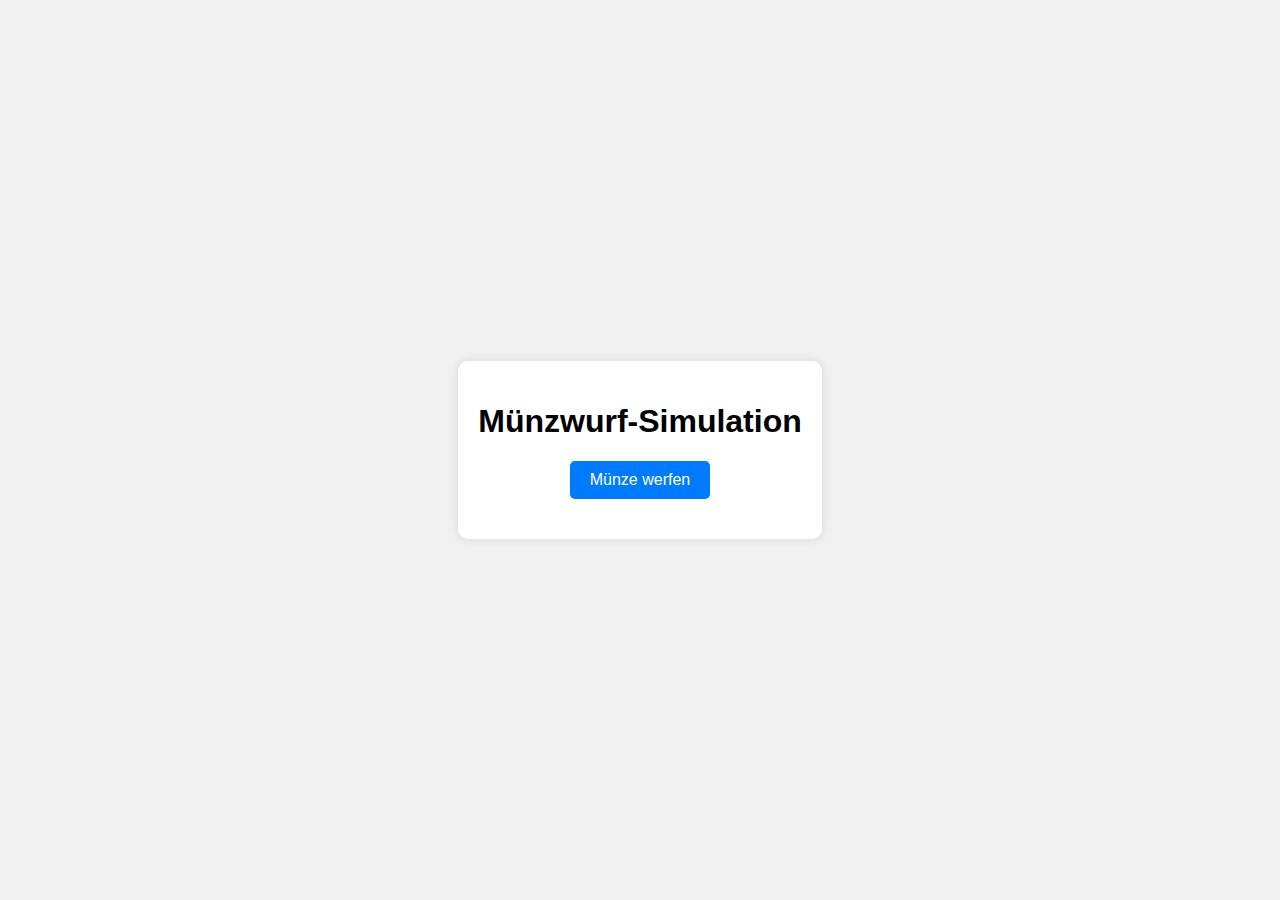
<file: CoinFlip/index.html>
<!DOCTYPE html>
<html lang="de">
<head>
    <meta charset="UTF-8">
    <meta name="viewport" content="width=device-width, initial-scale=1.0">
    <title>Münzwurf-Simulation</title>
    <link rel="stylesheet" href="styles.css">
</head>
<body>
    <div class="container">
        <h1>Münzwurf-Simulation</h1>
        <button id="coinflip-button">Münze werfen</button>
        <div id="result"></div>
    </div>
    <script src="script.js"></script>
</body>
</html>
</file>
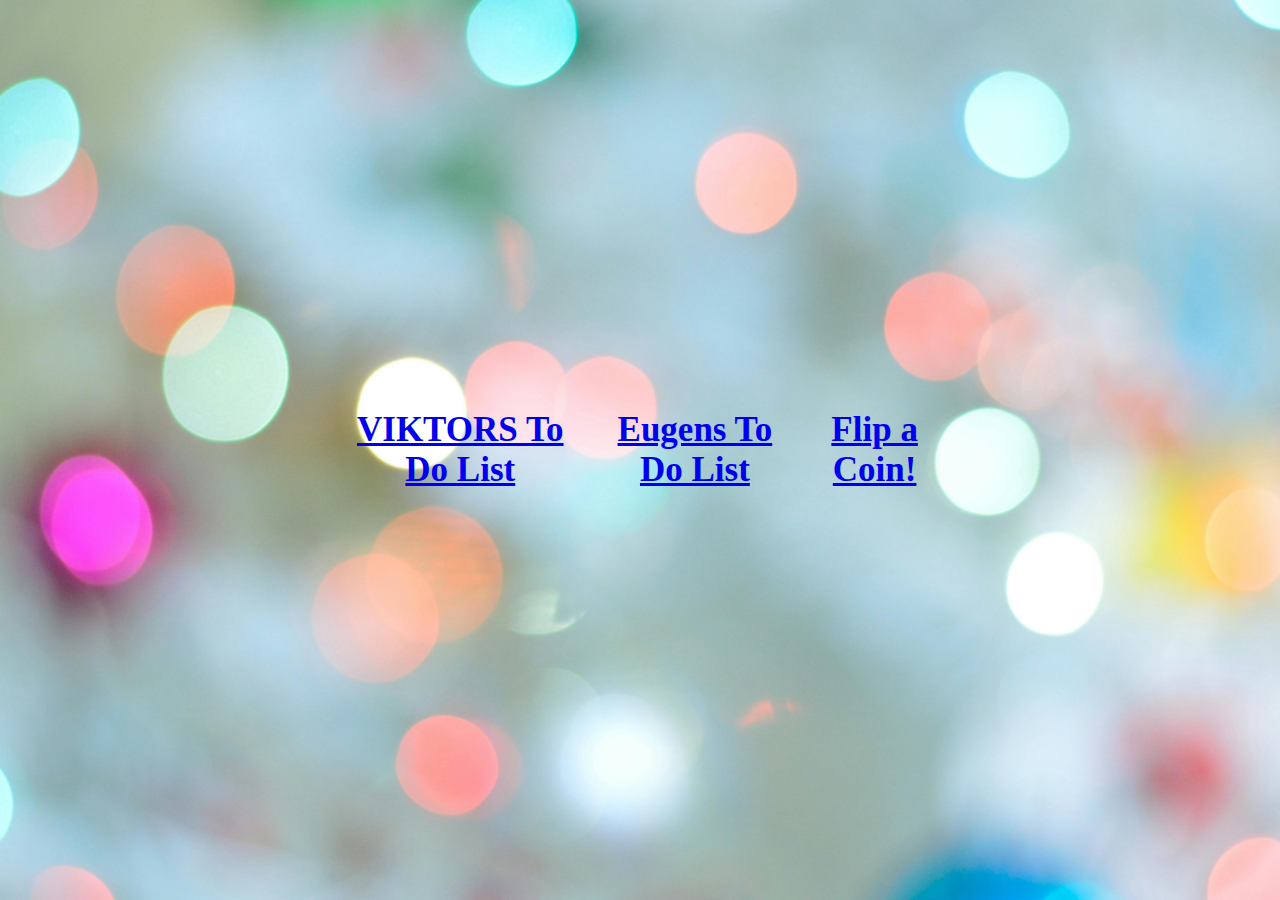
<file: trajil.de/index.html>
<!DOCTYPE html>
<html lang="de">

<head>
    <meta charset="utf-8">
    <meta name="viewport" content="width=device-width, initial-scale=1.0">
    <title>Trajils Seite</title>
    <link rel="icon" href="images/favicon.ico" type="image/x-icon">
    <link rel="stylesheet" href="styles.css">

</head>

<body>
    <div class="the-box">
        <table align="center" style="font-size: 35px;" cellspacing="20px">
            <tr>
                <th><a href="Viktor/index.html" target="_blank">VIKTORS To Do List</a></th>
                <th><a href="ToDo/index.html" target="_blank">Eugens To Do List</a></th>
                <th><a href="CoinFlip/index.html" target="_blank">Flip a Coin!</a></th>
            </tr>
        </table>
    </div>
</body>

</html>
</file>
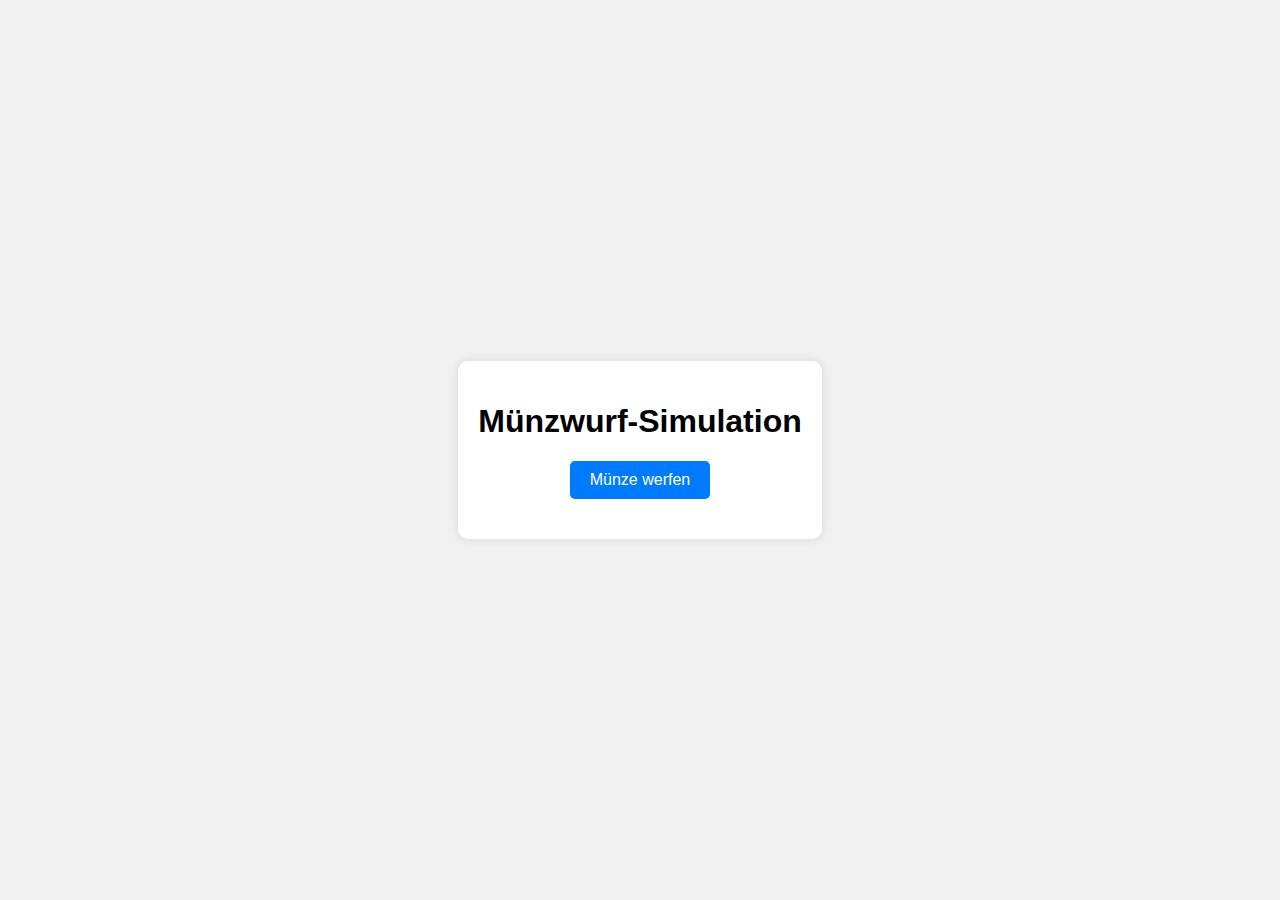
<file: trajil.de/CoinFlip/index.html>
<!DOCTYPE html>
<html lang="de">
<head>
    <meta charset="UTF-8">
    <meta name="viewport" content="width=device-width, initial-scale=1.0">
    <title>Münzwurf-Simulation</title>
    <link rel="icon" href="images/favicon.png" type="image/x-icon">
    <link rel="stylesheet" href="styles.css">
</head>
<body>
    <div class="container">
        <h1>Münzwurf-Simulation</h1>
        <button id="coinflip-button">Münze werfen</button>
        <div id="result"></div>
    </div>
    <script src="script.js"></script>
</body>
</html>
</file>
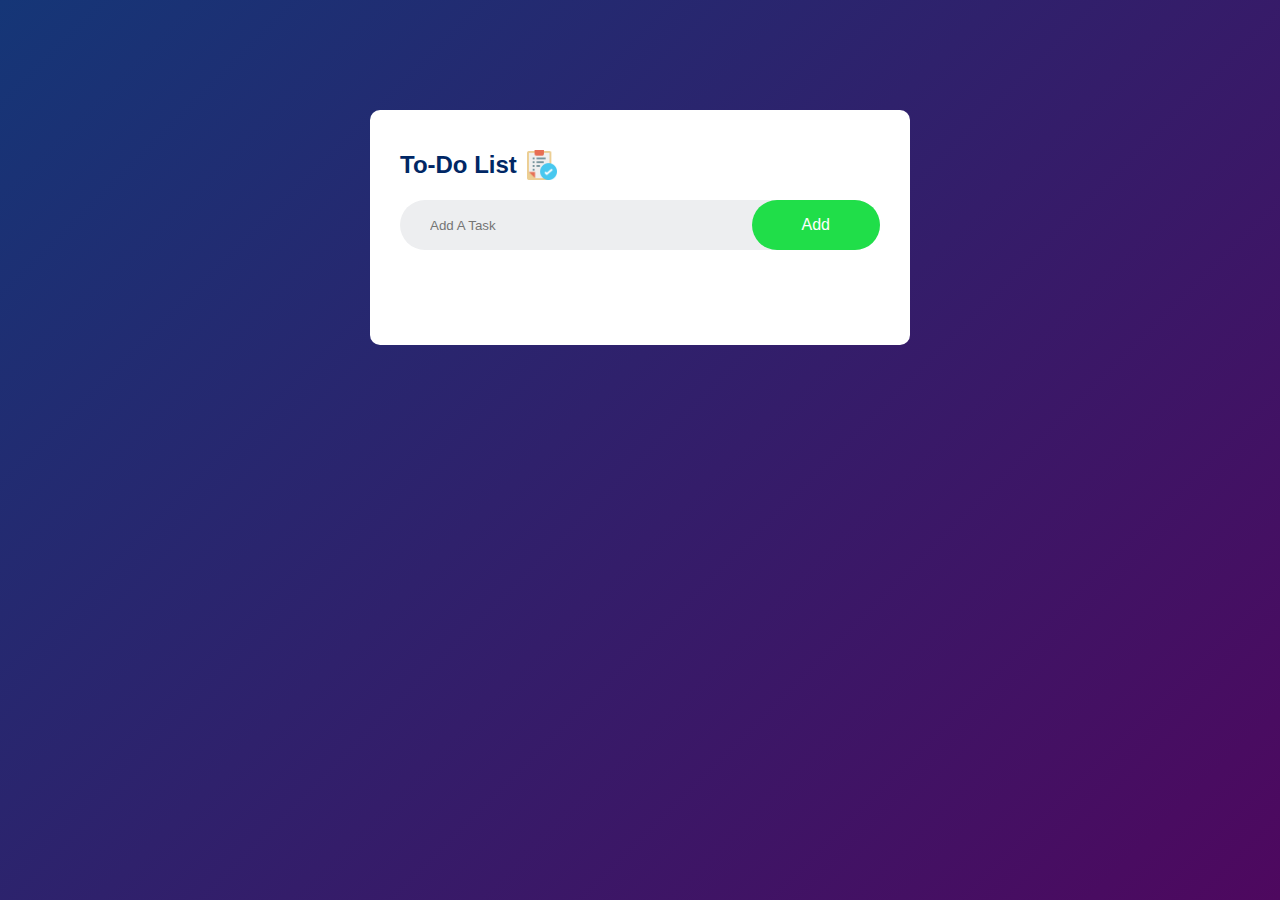
<file: trajil.de/Viktor/index.html>
<!DOCTYPE html>
<html lang="en">

<head>
    <meta charset="UTF-8">
    <meta name="viewport" content="width=device-width, initial-scale=1.0">
    <link rel="stylesheet" href="style.css">
    <link rel="icon" href="images/favicon.png" type="image/x-icon">
    <title>ToDO List 2023</title>
</head>

<body>
    <div class="container">
        <div class="todo-app">
            <h2>To-Do List <img src="images/completed-task.png"></h2>
            <div class="row">
                <input type="text" id="input-box" placeholder="Add A Task">
                <button onclick="addTask()">Add</button>
            </div>

            <ul id="list-container">
                <!-- <li class="checked">Task 1</li>
                <li>Task 2</li>
                <li>Task 3</li> -->
            </ul>
        </div>
    </div>


    <script src="script.js"></script>
</body>

</html>
</file>
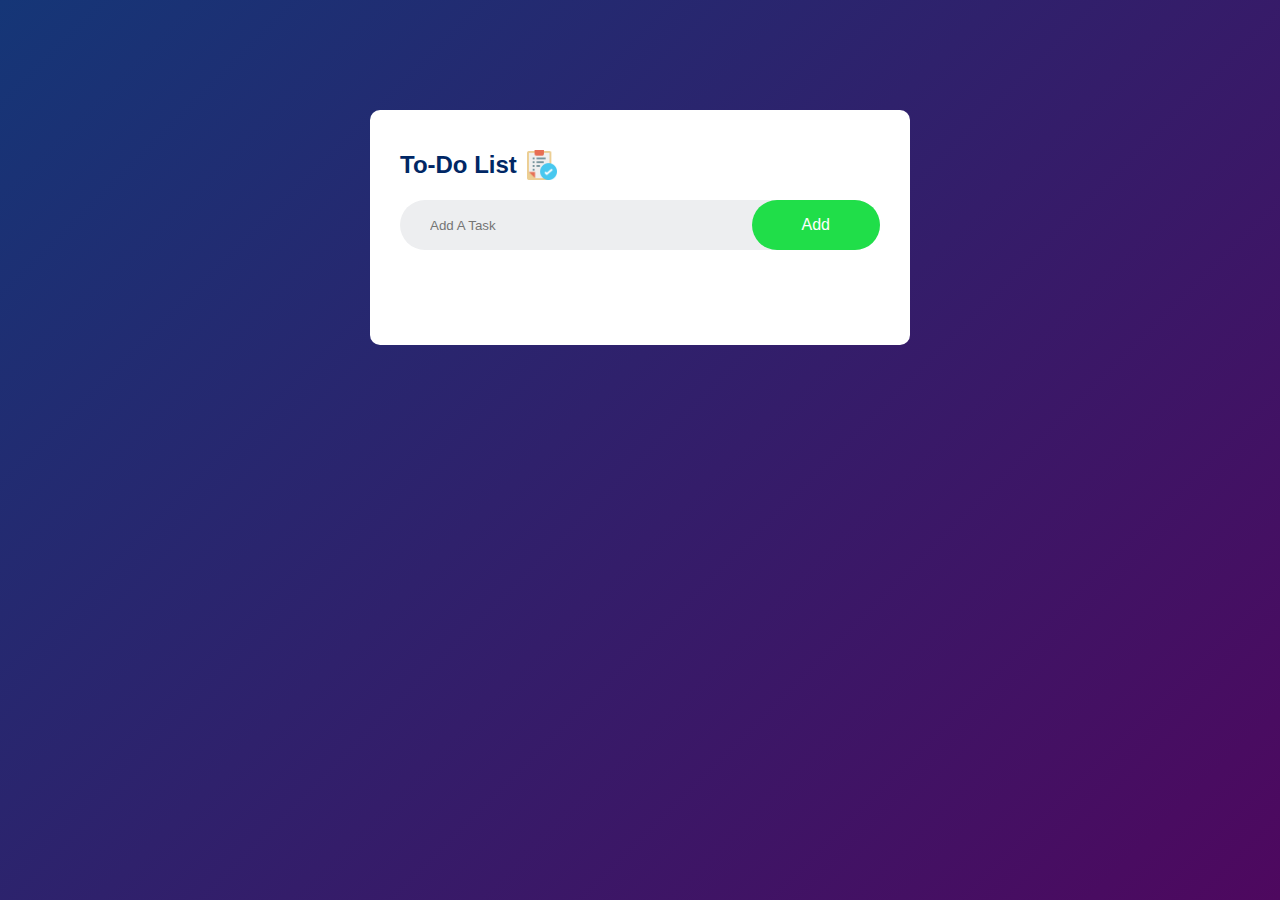
<file: Viktor/JS-Projects-2023-ToDoList-main/index.html>
<!DOCTYPE html>
<html lang="en">
<head>
    <meta charset="UTF-8">
    <meta name="viewport" content="width=device-width, initial-scale=1.0">
    <link rel="stylesheet" href="style.css">
    <title>ToDO List 2023</title>
</head>
<body>
    <div class="container">
        <div class="todo-app">
            <h2>To-Do List <img src="images/completed-task.png"></h2>
            <div class="row">
                <input type="text" id="input-box" placeholder="Add A Task">
                <button onclick="addTask()">Add</button>
            </div>

            <ul id="list-container">
                <!-- <li class="checked">Task 1</li>
                <li>Task 2</li>
                <li>Task 3</li> -->
            </ul>
        </div> 
    </div>
    

    <script src="script.js"></script>
</body>
</html>
</file>
<file: CoinFlip/styles.css>
body {
    font-family: Arial, sans-serif;
    display: flex;
    justify-content: center;
    align-items: center;
    height: 100vh;
    background-color: #f0f0f0;
    margin: 0;
}

.container {
    text-align: center;
    background-color: white;
    padding: 20px;
    border-radius: 10px;
    box-shadow: 0 0 10px rgba(0, 0, 0, 0.1);
}

button {
    padding: 10px 20px;
    font-size: 16px;
    cursor: pointer;
    border: none;
    background-color: #007BFF;
    color: white;
    border-radius: 5px;
}

button:hover {
    background-color: #0056b3;
}

#result {
    margin-top: 20px;
    font-size: 24px;
}
</file>
<file: trajil.de/styles.css>
html {
    width: 100%;
    height: 100%;
    background-image: url('images/pexels-padrinan-255379.jpg');
    background-size: cover;
    color: #fff;
    font-family: GeoSlb712MdBT, Georgia, serif;
    font-style: normal;
}

.the-box {
    position: absolute;
    left: 50%;
    top: 50%;
    transform: translate(-50%, -50%);
    -webkit-transform: translate(-50%, -50%);
    -ms-transform: translate(-50%, -50%);
}

.the-title {
    padding: 5px;
    font-size: 3em;
    text-align: center;
}
</file>
<file: trajil.de/CoinFlip/styles.css>
body {
    font-family: Arial, sans-serif;
    display: flex;
    justify-content: center;
    align-items: center;
    height: 100vh;
    background-color: #f0f0f0;
    margin: 0;
}

.container {
    text-align: center;
    background-color: white;
    padding: 20px;
    border-radius: 10px;
    box-shadow: 0 0 10px rgba(0, 0, 0, 0.1);
}

button {
    padding: 10px 20px;
    font-size: 16px;
    cursor: pointer;
    border: none;
    background-color: #007BFF;
    color: white;
    border-radius: 5px;
}

button:hover {
    background-color: #0056b3;
}

#result {
    margin-top: 20px;
    font-size: 24px;
}
</file>
<file: trajil.de/Viktor/style.css>
* {
    margin: 0;
    padding: 0;
    box-sizing: border-box;
    font-family: 'Poppins', sans-serif;
}

.container {
    width: 100%;
    min-height: 100vh;
    background: linear-gradient(135deg, #153677, #4e085f);
    padding: 10px;

}

.todo-app {
    width: 100%;
    max-width: 540px;
    background: #fff;
    margin: 100px auto 20px;
    padding: 40px 30px 70px;
    border-radius: 10px;
}

.todo-app h2 {
    color: #002765;
    display: flex;
    align-items: center;
    margin-bottom: 20px;

}
.todo-app h2 img {
    width: 30px;
    margin-left: 10px;
}

.row {
    display: flex;
    align-items: center;
    justify-content: space-between;
    background: #edeef0;
    border-radius: 30px;
    padding-left: 20px;
    margin-bottom: 25px;
}
input {
    flex: 1;
    border: none;
    outline: none;
    background: transparent;
    padding: 10px;
}

button {
    border: none;
    outline: none;
    padding: 16px 50px;
    background: #20de49;
    color: #fff;
    border-radius: 30px;
    font-size: 16px;
    cursor: pointer;
}
button:hover {
    background: #23b543;
}

ul li {
    list-style: none;
    font-size: 17px;
    padding: 12px 8px 12px 50px;
    user-select: none;
    cursor: pointer;
    position: relative;
}

ul li::before {
    content: '';
    position: absolute;
    height: 28px;
    width: 28px;
    border-radius: 50%;
    background-image: url(images/unchecked.png);
    background-size: cover;
    background-position: center;
    top: 12px;
    left: 8px;
}
ul li.checked {
    color: #555;
    text-decoration: line-through;
}
ul li.checked::before {
    background-image: url(images/checked.png);
}

ul li span {
    position: absolute;
    right: 0;
    top: 5px;
    width: 40px;
    height: 40px;
    font-size: 22px;
    color: #555;
    line-height: 40px;
    text-align: center;
    border-radius: 50%;
}
ul li span:hover {
    background: #edeef0;
}
</file>
<file: Viktor/JS-Projects-2023-ToDoList-main/style.css>
* {
    margin: 0;
    padding: 0;
    box-sizing: border-box;
    font-family: 'Poppins', sans-serif;
}

.container {
    width: 100%;
    min-height: 100vh;
    background: linear-gradient(135deg, #153677, #4e085f);
    padding: 10px;

}

.todo-app {
    width: 100%;
    max-width: 540px;
    background: #fff;
    margin: 100px auto 20px;
    padding: 40px 30px 70px;
    border-radius: 10px;
}

.todo-app h2 {
    color: #002765;
    display: flex;
    align-items: center;
    margin-bottom: 20px;

}
.todo-app h2 img {
    width: 30px;
    margin-left: 10px;
}

.row {
    display: flex;
    align-items: center;
    justify-content: space-between;
    background: #edeef0;
    border-radius: 30px;
    padding-left: 20px;
    margin-bottom: 25px;
}
input {
    flex: 1;
    border: none;
    outline: none;
    background: transparent;
    padding: 10px;
}

button {
    border: none;
    outline: none;
    padding: 16px 50px;
    background: #20de49;
    color: #fff;
    border-radius: 30px;
    font-size: 16px;
    cursor: pointer;
}
button:hover {
    background: #23b543;
}

ul li {
    list-style: none;
    font-size: 17px;
    padding: 12px 8px 12px 50px;
    user-select: none;
    cursor: pointer;
    position: relative;
}

ul li::before {
    content: '';
    position: absolute;
    height: 28px;
    width: 28px;
    border-radius: 50%;
    background-image: url(images/unchecked.png);
    background-size: cover;
    background-position: center;
    top: 12px;
    left: 8px;
}
ul li.checked {
    color: #555;
    text-decoration: line-through;
}
ul li.checked::before {
    background-image: url(images/checked.png);
}

ul li span {
    position: absolute;
    right: 0;
    top: 5px;
    width: 40px;
    height: 40px;
    font-size: 22px;
    color: #555;
    line-height: 40px;
    text-align: center;
    border-radius: 50%;
}
ul li span:hover {
    background: #edeef0;
}
</file>
